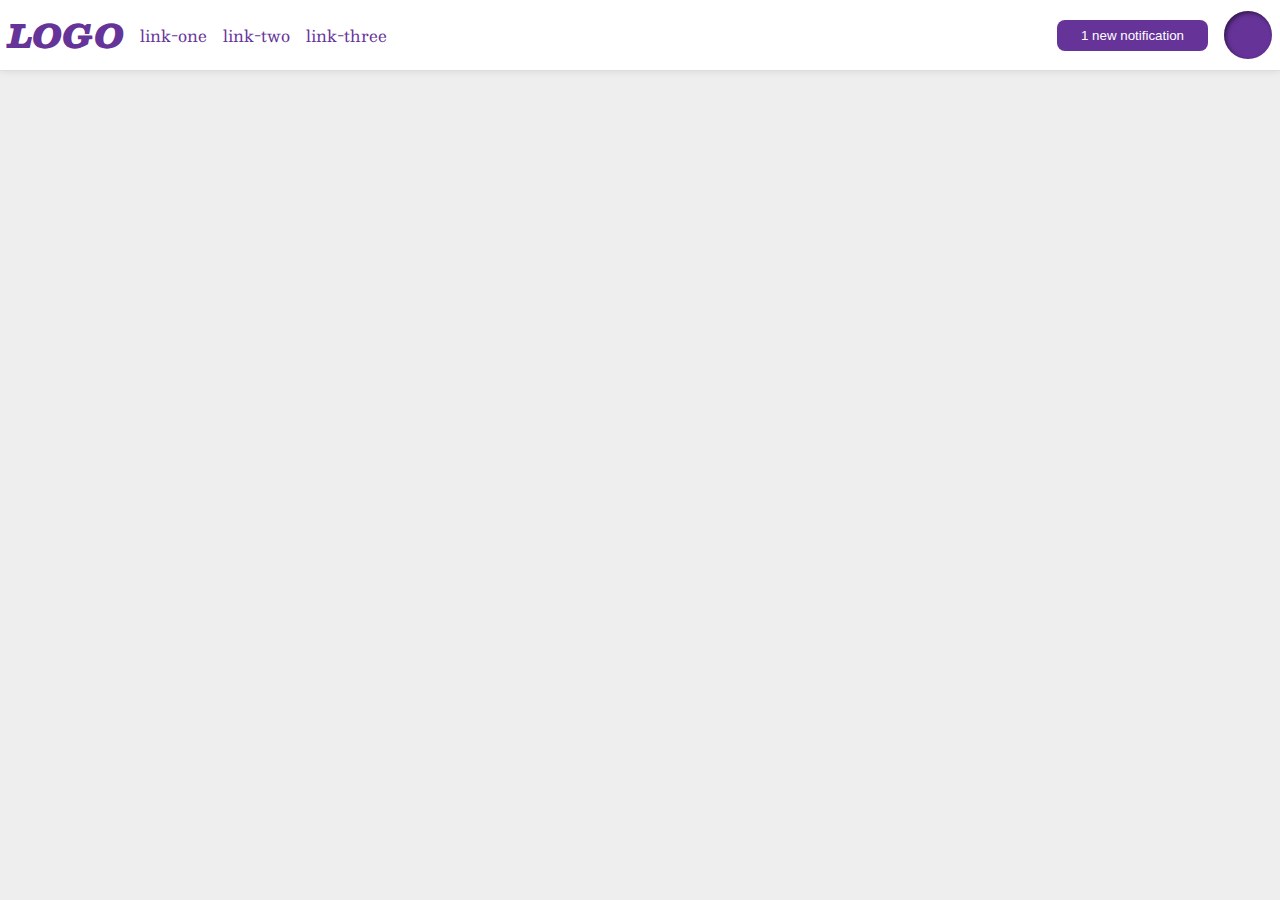
<file: foundations/flex/03-flex-header-2/index.html>
<!DOCTYPE html>
<html lang="en">
  <head>
    <meta charset="UTF-8">
    <meta http-equiv="X-UA-Compatible" content="IE=edge">
    <meta name="viewport" content="width=device-width, initial-scale=1.0">
    <title>Flex Header 2</title>
    <link rel="stylesheet" href="style.css">
  </head>
  <body>
    <div class="header">
      <div class="left-container">
      <div class="logo">
        LOGO
      </div>
      <ul class="links">
        <li><a href="https://google.com">link-one</a></li>
        <li><a href="https://google.com">link-two</a></li>
        <li><a href="https://google.com">link-three</a></li>
      </ul>
      </div>
      <div class="right-container">
      <button class="notifications">
        1 new notification
      </button>
      <div class="profile-image"></div>
      </div>
    </div>
  </body>
</html>
</file>
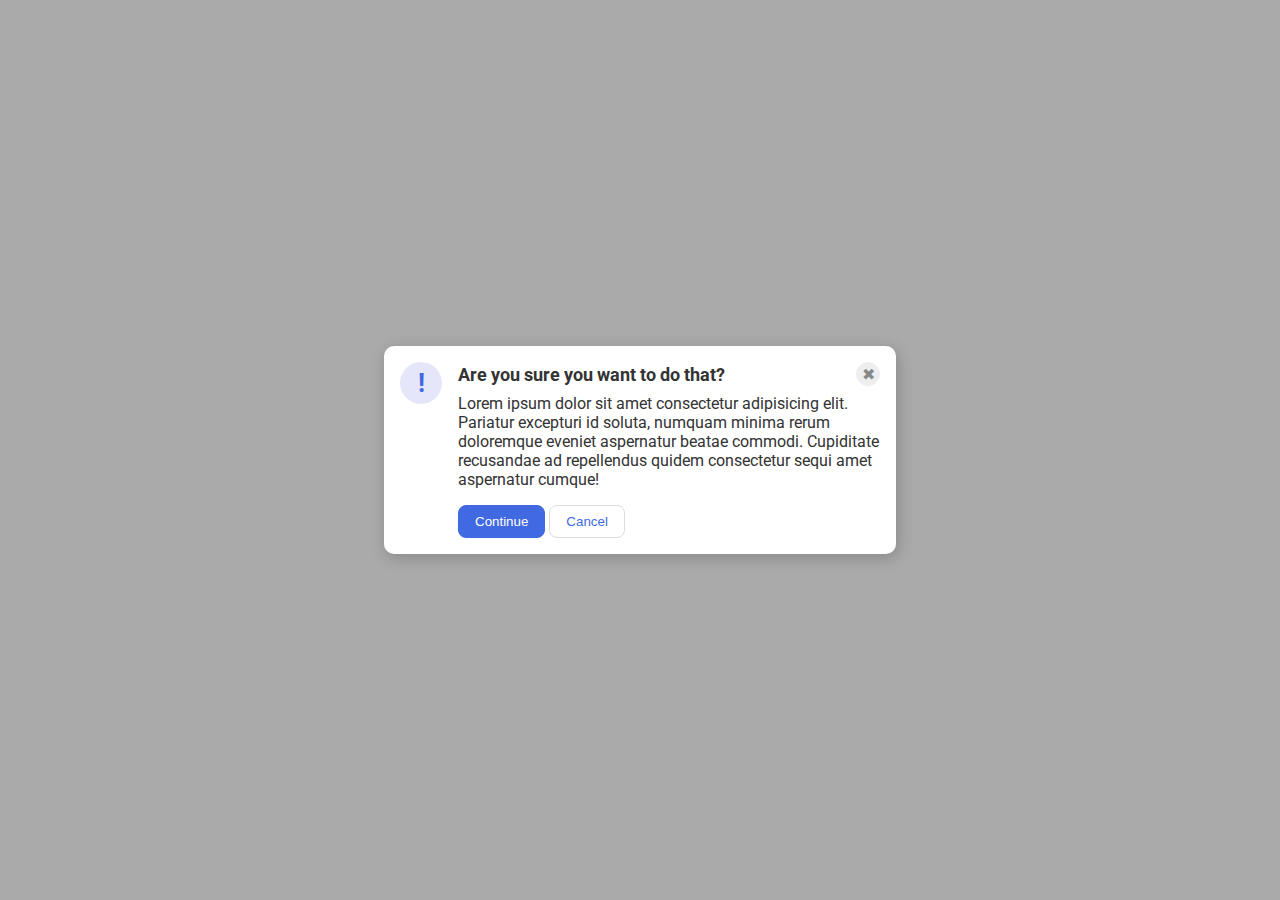
<file: foundations/flex/05-flex-modal/index.html>
<!DOCTYPE html>
<html lang="en">
  <head>
    <meta charset="UTF-8">
    <meta http-equiv="X-UA-Compatible" content="IE=edge">
    <meta name="viewport" content="width=device-width, initial-scale=1.0">
    <link rel="stylesheet" href="style.css">
    <title>Modal</title>
  </head>
  <body>
    <div class="modal">
      <div class="icon">!</div>
      <div class="container">
      <div class="header">Are you sure you want to do that?
      <button class="close-button">✖</button>
      </div>
      <div class="text">Lorem ipsum dolor sit amet consectetur adipisicing elit. Pariatur excepturi id soluta, numquam minima rerum doloremque eveniet aspernatur beatae commodi. Cupiditate recusandae ad repellendus quidem consectetur sequi amet aspernatur cumque!</div>
      <button class="continue">Continue</button>
      <button class="cancel">Cancel</button>
      </div>
    </div>
  </body>
</html>
</file>
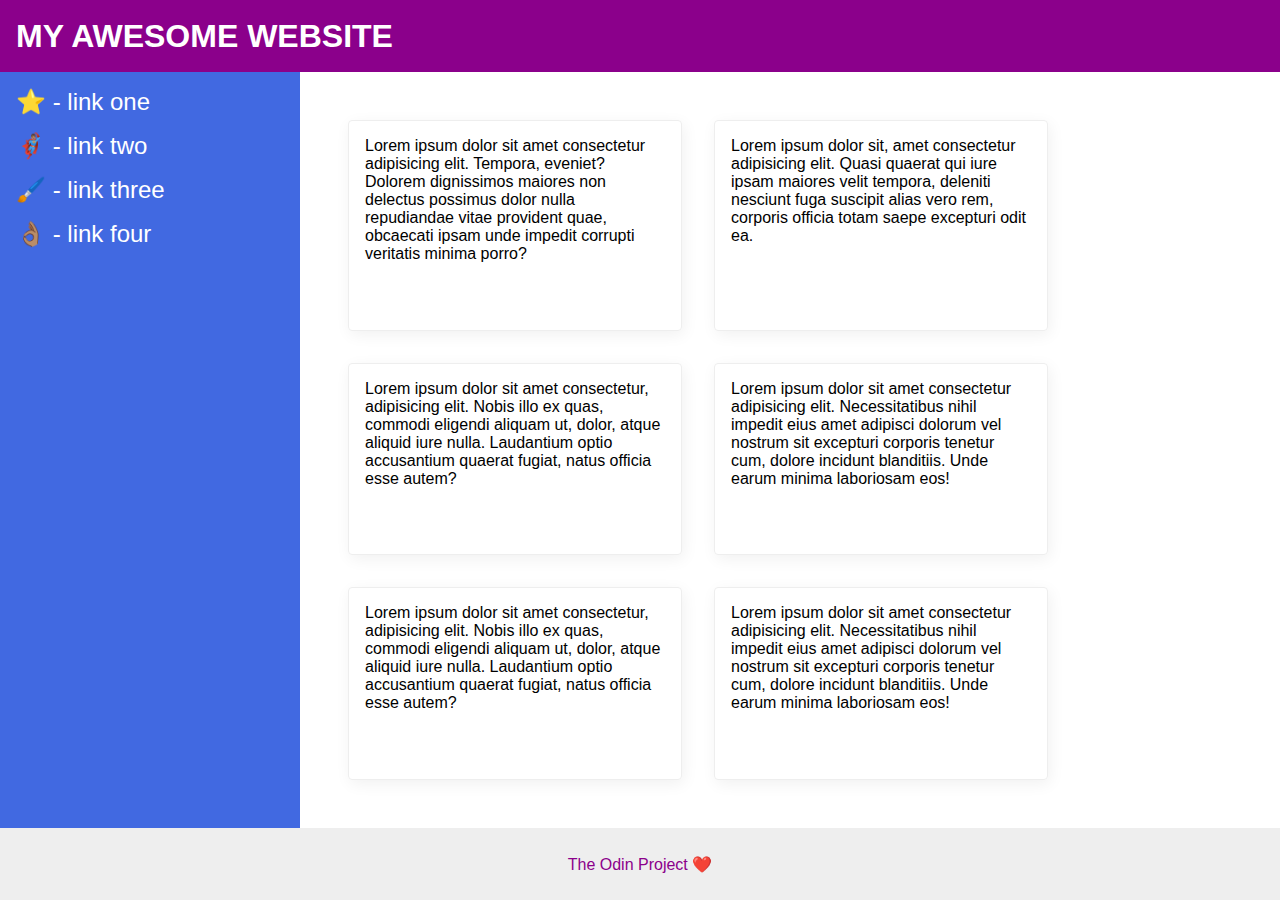
<file: foundations/flex/07-flex-layout-2/index.html>
<!DOCTYPE html>
<html lang="en">
  <head>
    <meta charset="UTF-8">
    <meta http-equiv="X-UA-Compatible" content="IE=edge">
    <meta name="viewport" content="width=device-width, initial-scale=1.0">
    <title>The Holy Grail</title>
    <link rel="stylesheet" href="style.css">
  </head>
  <body>
    <div class="header">
      MY AWESOME WEBSITE
    </div>
    <div class="body">
    <div class="sidebar">
      <ul>
        <li><a href="#">⭐ - link one</a></li>
        <li><a href="#">🦸🏽‍♂️ - link two</a></li>
        <li><a href="#">🖌️ - link three</a></li>
        <li><a href="#">👌🏽 - link four</a></li>
      </ul>
    </div>
    <div class="container">
    <div class="card">Lorem ipsum dolor sit amet consectetur adipisicing elit. Tempora, eveniet? Dolorem dignissimos maiores non delectus possimus dolor nulla repudiandae vitae provident quae, obcaecati ipsam unde impedit corrupti veritatis minima porro?</div>
    <div class="card">Lorem ipsum dolor sit, amet consectetur adipisicing elit. Quasi quaerat qui iure ipsam maiores velit tempora, deleniti nesciunt fuga suscipit alias vero rem, corporis officia totam saepe excepturi odit ea.</div>
    <div class="card">Lorem ipsum dolor sit amet consectetur, adipisicing elit. Nobis illo ex quas, commodi eligendi aliquam ut, dolor, atque aliquid iure nulla. Laudantium optio accusantium quaerat fugiat, natus officia esse autem?</div>
    <div class="card">Lorem ipsum dolor sit amet consectetur adipisicing elit. Necessitatibus nihil impedit eius amet adipisci dolorum vel nostrum sit excepturi corporis tenetur cum, dolore incidunt blanditiis. Unde earum minima laboriosam eos!</div>
    <div class="card">Lorem ipsum dolor sit amet consectetur, adipisicing elit. Nobis illo ex quas, commodi eligendi aliquam ut, dolor, atque aliquid iure nulla. Laudantium optio accusantium quaerat fugiat, natus officia esse autem?</div>
    <div class="card">Lorem ipsum dolor sit amet consectetur adipisicing elit. Necessitatibus nihil impedit eius amet adipisci dolorum vel nostrum sit excepturi corporis tenetur cum, dolore incidunt blanditiis. Unde earum minima laboriosam eos!</div>
    </div>
  </div>
    <div class="footer">
      The Odin Project ❤️
    </div>
  </body>
</html>
</file>
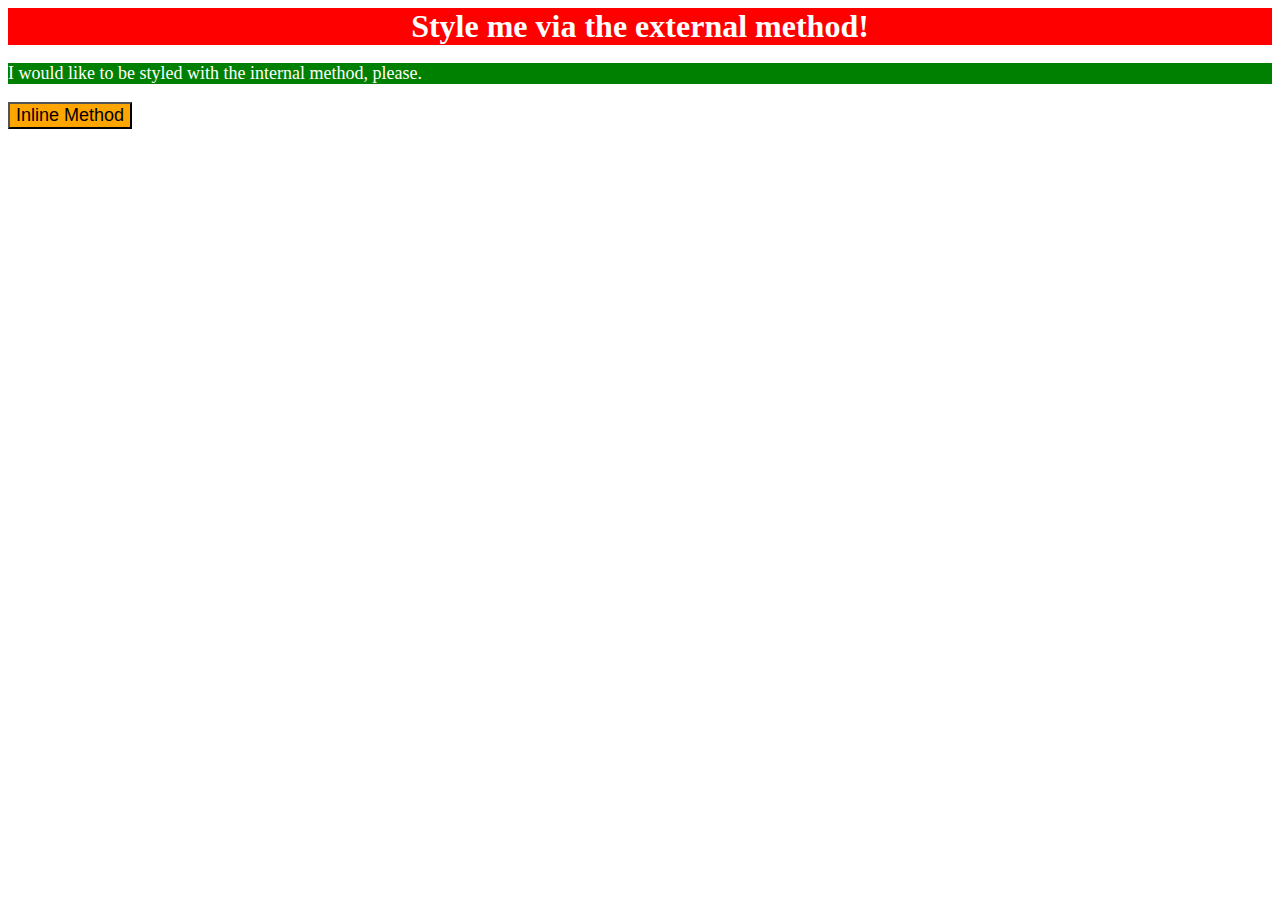
<file: foundations/intro-to-css/01-css-methods/index.html>
<!DOCTYPE html>
<html lang="en">
  <head>
    <meta charset="UTF-8">
    <meta http-equiv="X-UA-Compatible" content="IE=edge">
    <meta name="viewport" content="width=device-width, initial-scale=1.0">
    <link rel="stylesheet" href="style.css">
    <style>
      p {
        background-color: green;
        color: white;
        font-size: 18px;
      }
    </style>
    <title>Methods for Adding CSS</title>
  </head>
  <body>
    <div>Style me via the external method!</div>
    <p>I would like to be styled with the internal method, please.</p>
    <button style="background-color: orange; font-size: 18px;">Inline Method</button>
  </body>
</html>
</file>
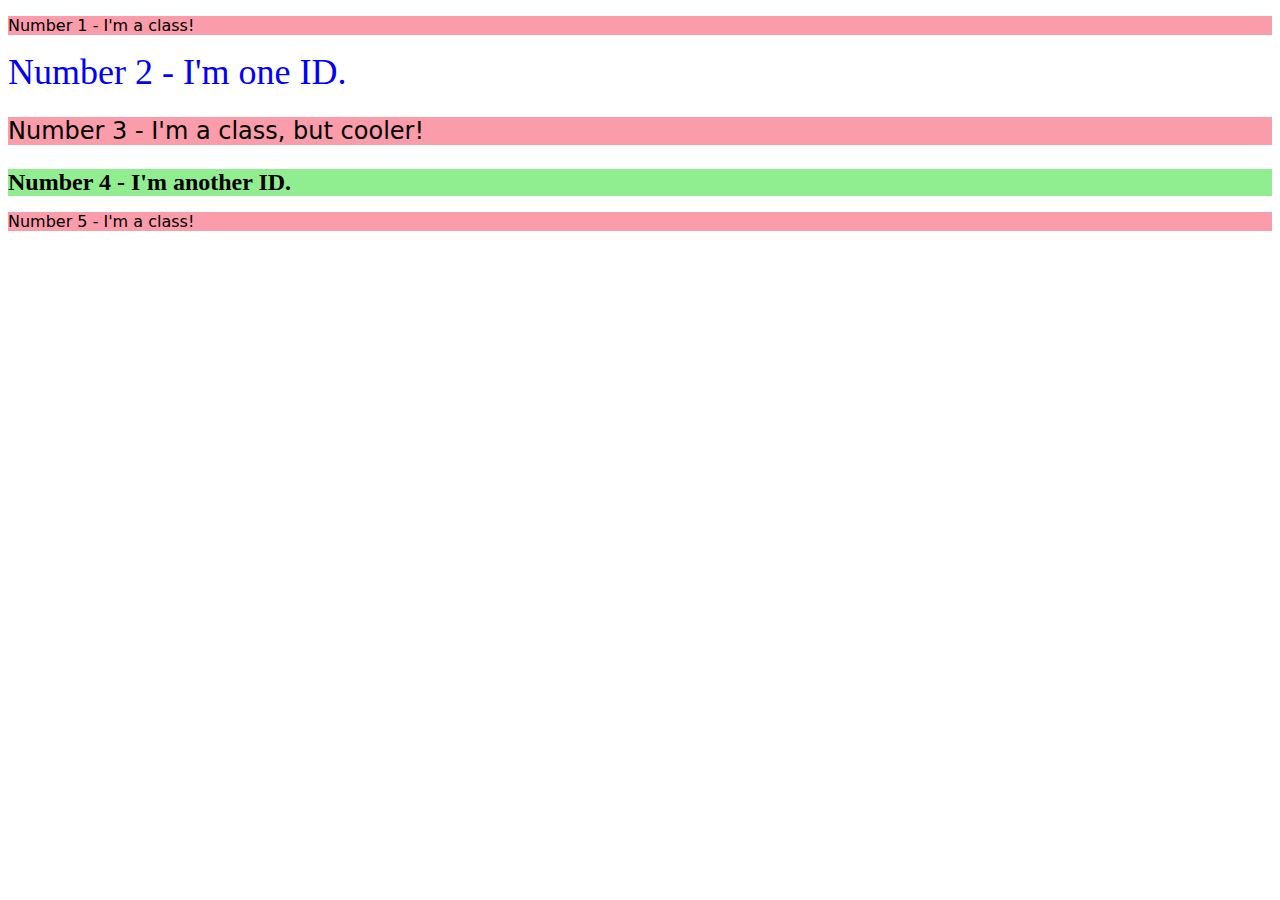
<file: foundations/intro-to-css/02-class-id-selectors/index.html>
<!DOCTYPE html>
<html lang="en">
  <head>
    <meta charset="UTF-8">
    <meta http-equiv="X-UA-Compatible" content="IE=edge">
    <meta name="viewport" content="width=device-width, initial-scale=1.0">
    <title>Class and ID Selectors</title>
    <link rel="stylesheet" href="style.css">
  </head>
  <body>
    <p class="odd">Number 1 - I'm a class!</p>
    <div id="two">Number 2 - I'm one ID.</div>
    <p class="odd adjust">Number 3 - I'm a class, but cooler!</p>
    <div id="four">Number 4 - I'm another ID.</div>
    <p class="odd">Number 5 - I'm a class!</p>
  </body>
</html>
</file>
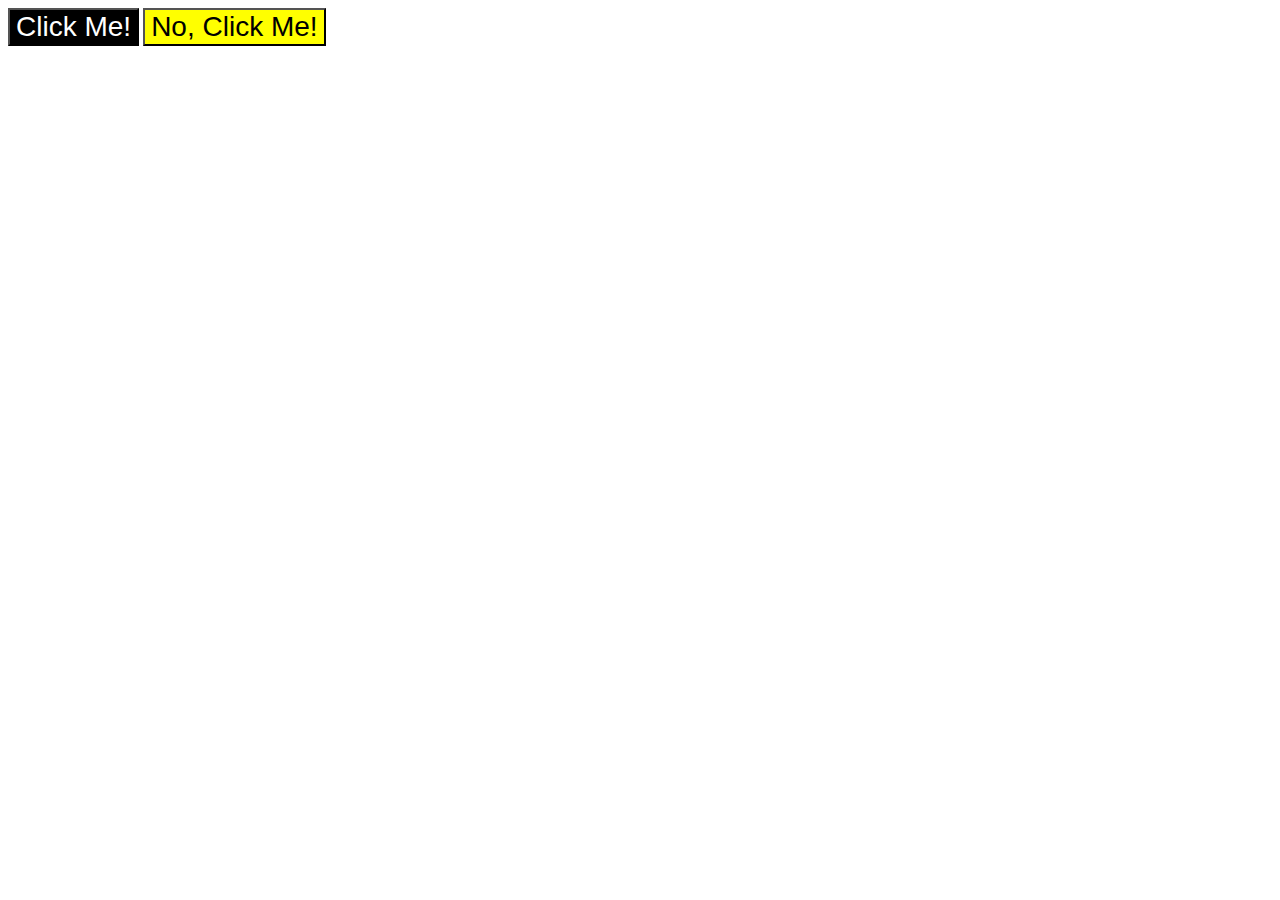
<file: foundations/intro-to-css/03-grouping-selectors/index.html>
<!DOCTYPE html>
<html lang="en">
  <head>
    <meta charset="UTF-8">
    <meta http-equiv="X-UA-Compatible" content="IE=edge">
    <meta name="viewport" content="width=device-width, initial-scale=1.0">
    <title>Grouping Selectors</title>
    <link rel="stylesheet" href="style.css">
  </head>
  <body>
    <button class="first-button">Click Me!</button>
    <button class="second-button">No, Click Me!</button>
  </body>
</html>
</file>
<file: foundations/flex/03-flex-header-2/style.css>
/* this is some magical font-importing.  
you'll learn about it later. */
@import url('https://fonts.googleapis.com/css2?family=Besley:ital,wght@0,400;1,900&display=swap');

body {
  margin: 0;
  background: #eee;
  font-family: Besley, serif;
}

.header {
  background: white;
  border-bottom: 1px solid #ddd;
  box-shadow: 0 0 8px rgba(0,0,0,.1);
  /*align-items: center;*/
  justify-content: space-between;
  display: flex;
  padding: 8px;
}

.profile-image {
  background: rebeccapurple;
  box-shadow: inset 2px 2px 4px rgba(0,0,0,.5);
  border-radius: 50%;
  width: 48px;
  height: 48px;
}

.logo {
  color: rebeccapurple;
  font-size: 32px;
  font-weight: 900;
  font-style: italic;
}

button {
  border: none;
  border-radius: 8px;
  background: rebeccapurple;
  color: white;
  padding: 8px 24px;
  /*margin-right: 10px;*/
  
}

a {
  /* this removes the line under our links */
  text-decoration: none;
  color: rebeccapurple;
}

ul {
  list-style-type: none;
  display: flex;
  /*align-items: center;*/
  margin: 0px;
  padding: 0px;
  gap: 16px;
}

.left-container {
  display: flex;
  align-items: center;
  gap: 16px;
  /*margin: 0px;
  padding: 0px;*/
  
  
}

.right-container {
  display: flex;
  gap: 16px;
  align-items: center;
  /*margin: 0px;
  padding: 0px;*/
  
  
}
</file>
<file: foundations/flex/05-flex-modal/style.css>
@import url('https://fonts.googleapis.com/css2?family=Roboto:wght@400;700&display=swap');

html, body {
  height: 100%;
}

body {
  font-family: Roboto, sans-serif;
  margin: 0;
  background: #aaa;
  color: #333;
  /* I'll give you this one for free lol */
  display: flex;
  align-items: center;
  justify-content: center;
}

.modal {
  background: white;
  width: 480px;
  border-radius: 10px;
  box-shadow: 2px 4px 16px rgba(0,0,0,.2);
  padding: 16px;
  gap: 16px;
  display: flex;
}

.icon {
  color: royalblue;
  font-size: 26px;
  font-weight: 700;
  background: lavender;
  width: 42px;
  height: 42px;
  border-radius: 50%;
  display: flex;
  align-items: center;
  justify-content: center;
  flex-shrink: 0;
}

.close-button {
  background: #eee;
  border-radius: 50%;
  color: #888;
  font-weight: 400;
  font-size: 16px;
  height: 24px;
  width: 24px;
  display: flex;
  align-items: center;
  justify-content: center;
  border: 1px solid #eee;
  padding: 0;
}

button {
  cursor: pointer;
  padding: 8px 16px;
  border-radius: 8px;
}

button.continue {
  background: royalblue;
  border: 1px solid royalblue;
  color: white;
}

button.cancel {
  background: white;
  border: 1px solid #ddd;
  color: royalblue;
}


.header, .text, .button {
  text-align: left;
}

.header {
  display: flex;
  font-weight: bold;
  font-size: 18px;
  align-items: center;
  justify-content: space-between;
  margin-bottom: 8px;
}

.text {
  margin-bottom: 16px;
}
</file>
<file: foundations/flex/07-flex-layout-2/style.css>
body {
  font-family: -apple-system, BlinkMacSystemFont, 'Segoe UI', Roboto, Oxygen, Ubuntu, Cantarell, 'Open Sans', 'Helvetica Neue', sans-serif;
  margin: 0;
  min-height: 100vh;
  display: flex;
  flex-direction: column;
}

.header {
  height: 72px;
  background: darkmagenta;
  color: white;
  display: flex;
  align-items: center;
  
  font-weight: 900;
  font-size: 32px;
  padding: 0 16px;
}

.footer {
  height: 72px;
  background: #eee;
  color: darkmagenta;
  display: flex;
  align-items: center;
  justify-content: center;
}

.sidebar {
  width: 300px;
  background: royalblue;
  box-sizing: border-box;
  flex-shrink: 0;
  padding: 16px;
  
}

a {
  text-decoration: none;
  color: white;
}

ul { 
  list-style-type: none;
  padding: 0px;
  margin: 0px;
  font-size: 24px;
}

li {
  margin-bottom: 16px;
}

.card {
  border: 1px solid #eee;
  box-shadow: 2px 4px 16px rgba(0,0,0,.06);
  border-radius: 4px;
  padding: 16px;
  width: 300px;
  
}

.body {
  display: flex;
  flex: 1;
}

.container {
  display: flex;
  flex-wrap: wrap;
  gap: 32px;
  padding: 48px;
}
</file>
<file: foundations/intro-to-css/01-css-methods/style.css>
div {
    background-color: red;
    color: white;
    font-size: 32px;
    text-align: center;
    font-weight: bold;
}
</file>
<file: foundations/intro-to-css/02-class-id-selectors/style.css>
.odd{
    background-color: rgb(250, 156, 170);
    font-family: Verdana, "DejaVu Sans", sans-serif;
}
.adjust {
    font-size: 24px;
}

#two {
    color: rgb(0, 0, 255);
    font-size: 36px;
}

#four {
    background-color: rgb(144, 238, 144);
    font-size: 24px;
    font-weight: bold;

}

/*  I could've given 'four' apart from the id the class 'adjust'
*   and therefore I wouldn't need to state the font-size of 24px in #four again
*
*
*/
</file>
<file: foundations/intro-to-css/03-grouping-selectors/style.css>
.first-button,
.second-button {
    font-size: 28px;
    font-family: Helvetica, "Times New Roman", sans-serif;
}
.first-button {
    background-color: rgb(0, 0, 0);
    color: rgb(255, 255, 255);
}
.second-button {
    background-color: rgb(255, 255, 0);
}
</file>
